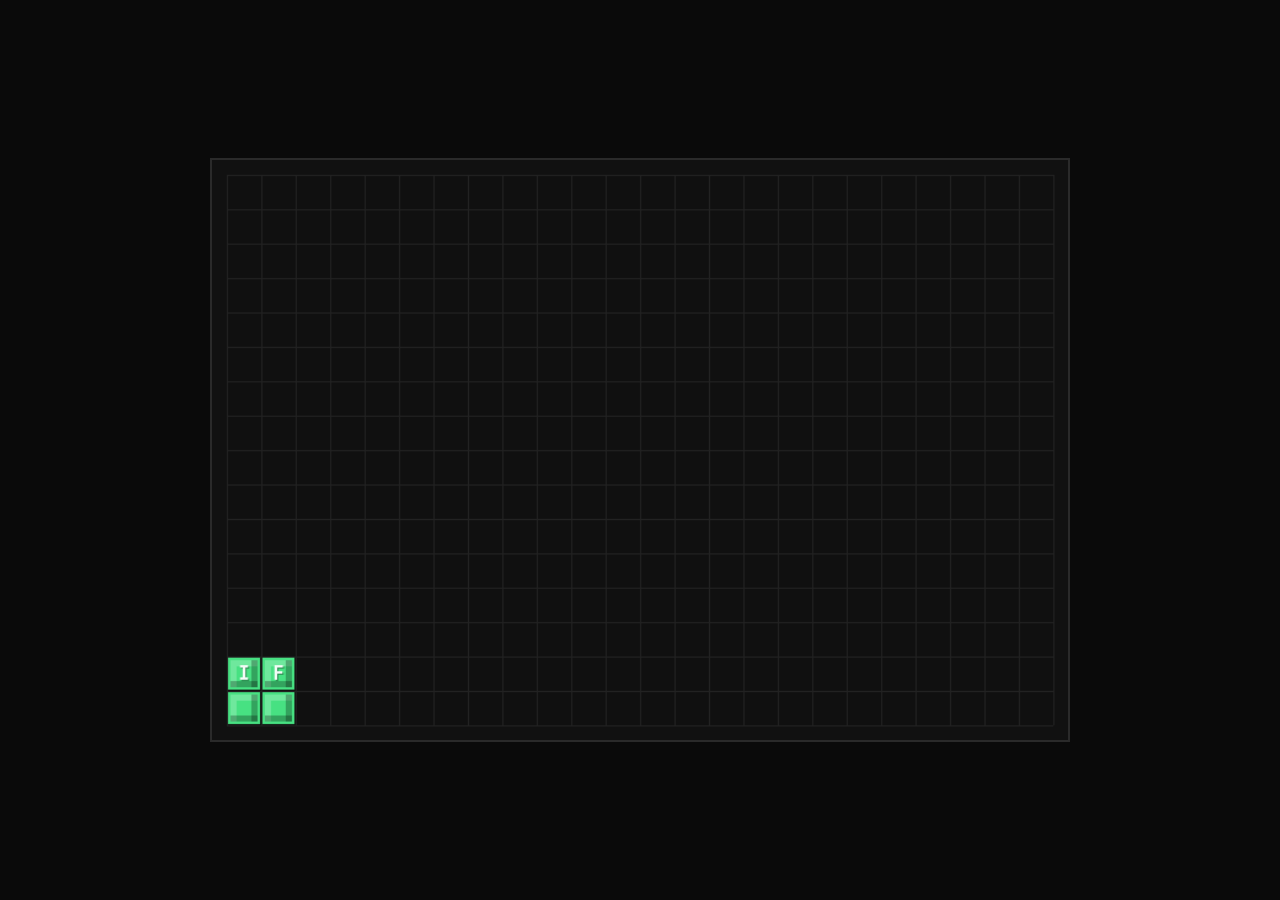
<file: index.html>
<html lang="en">
<head>
  <meta charset="UTF-8" />
  <meta name="viewport" content="width=device-width, initial-scale=1.0" />
  <title>Tetris Haiku</title>
  <style>
    * { box-sizing: border-box; }
    :root { color-scheme: dark; }
    html, body {
      margin: 0;
      width: 100%;
      min-height: 100%;
      background: #0a0a0a;
    }
    body {
      display: grid;
      place-items: center;
      padding: 20px;
      font-family: system-ui, sans-serif;
    }
    canvas {
      display: block;
      width: min(96vw, 860px);
      height: auto;
      background: #111;
      border: 2px solid #2a2a2a;
    }
  </style>
</head>
<body>
  <canvas id="board" aria-label="Tetris Haiku Animation"></canvas>

  <script>
    const COLS = 24;
    const ROWS = 20;
    const HIDDEN_ROWS = 4;
    const VISIBLE_ROWS = ROWS - HIDDEN_ROWS;
    const CELL = 28;
    const PAD = 12;

    const MESSAGE_ROWS = [
      "   SOMETIMES I WONDER   ",
      "IF I'M LIVING CORRECTLY ",
      "   SURELY OTHERS TOO    "
    ];

    const SEQUENCE_TEMPLATE = [
      {"shape":"O","x":0,"targetY":18,"cells":[[0,0],[0,1],[1,0],[1,1]],"stage":"clear2"},
      {"shape":"I","x":3,"targetY":19,"cells":[[0,0],[1,0],[2,0],[3,0]],"stage":"clear2"},
      {"shape":"J","x":5,"targetY":18,"cells":[[0,0],[1,0],[2,0],[2,1]],"stage":"clear2"},
      {"shape":"L","x":2,"targetY":18,"cells":[[0,0],[0,1],[1,0],[2,0]],"stage":"clear2"},
      {"shape":"O","x":8,"targetY":18,"cells":[[0,0],[0,1],[1,0],[1,1]],"stage":"clear2"},
      {"shape":"J","x":12,"targetY":18,"cells":[[0,0],[0,1],[1,1],[2,1]],"stage":"clear2"},
      {"shape":"O","x":10,"targetY":18,"cells":[[0,0],[0,1],[1,0],[1,1]],"stage":"clear2"},
      {"shape":"J","x":13,"targetY":18,"cells":[[0,0],[1,0],[2,0],[2,1]],"stage":"clear2"},
      {"shape":"I","x":17,"targetY":19,"cells":[[0,0],[1,0],[2,0],[3,0]],"stage":"clear2"},
      {"shape":"L","x":16,"targetY":18,"cells":[[0,0],[0,1],[1,0],[2,0]],"stage":"clear2"},
      {"shape":"J","x":19,"targetY":18,"cells":[[0,0],[1,0],[2,0],[2,1]],"stage":"clear2"},
      {"shape":"O","x":22,"targetY":18,"cells":[[0,0],[0,1],[1,0],[1,1]],"stage":"clear2","clearRowsCount":2},

      {"shape":"T","x":1,"targetY":18,"cells":[[0,1],[1,0],[1,1],[2,1]],"stage":"clear4"},
      {"shape":"I","x":0,"targetY":16,"cells":[[0,0],[0,1],[0,2],[0,3]],"stage":"clear4"},
      {"shape":"T","x":2,"targetY":16,"cells":[[0,1],[1,0],[1,1],[1,2]],"stage":"clear4"},
      {"shape":"J","x":1,"targetY":16,"cells":[[0,0],[0,1],[0,2],[1,0]],"stage":"clear4"},
      {"shape":"I","x":4,"targetY":16,"cells":[[0,0],[0,1],[0,2],[0,3]],"stage":"clear4"},
      {"shape":"L","x":5,"targetY":18,"cells":[[0,1],[1,1],[2,0],[2,1]],"stage":"clear4"},
      {"shape":"O","x":5,"targetY":17,"cells":[[0,0],[0,1],[1,0],[1,1]],"stage":"clear4"},
      {"shape":"J","x":5,"targetY":16,"cells":[[0,0],[1,0],[2,0],[2,1]],"stage":"clear4"},
      {"shape":"T","x":9,"targetY":18,"cells":[[0,1],[1,0],[1,1],[2,1]],"stage":"clear4"},
      {"shape":"I","x":8,"targetY":16,"cells":[[0,0],[0,1],[0,2],[0,3]],"stage":"clear4"},
      {"shape":"T","x":9,"targetY":16,"cells":[[0,0],[0,1],[0,2],[1,1]],"stage":"clear4"},
      {"shape":"L","x":10,"targetY":16,"cells":[[0,0],[1,0],[1,1],[1,2]],"stage":"clear4"},
      {"shape":"J","x":12,"targetY":18,"cells":[[0,0],[0,1],[1,1],[2,1]],"stage":"clear4"},
      {"shape":"I","x":15,"targetY":16,"cells":[[0,0],[0,1],[0,2],[0,3]],"stage":"clear4"},
      {"shape":"J","x":13,"targetY":16,"cells":[[0,2],[1,0],[1,1],[1,2]],"stage":"clear4"},
      {"shape":"O","x":12,"targetY":16,"cells":[[0,0],[0,1],[1,0],[1,1]],"stage":"clear4"},
      {"shape":"L","x":17,"targetY":17,"cells":[[0,0],[0,1],[0,2],[1,2]],"stage":"clear4"},
      {"shape":"T","x":18,"targetY":17,"cells":[[0,1],[1,0],[1,1],[1,2]],"stage":"clear4"},
      {"shape":"I","x":16,"targetY":16,"cells":[[0,0],[0,1],[0,2],[0,3]],"stage":"clear4"},
      {"shape":"T","x":17,"targetY":16,"cells":[[0,0],[1,0],[1,1],[2,0]],"stage":"clear4"},
      {"shape":"J","x":21,"targetY":18,"cells":[[0,0],[0,1],[1,1],[2,1]],"stage":"clear4"},
      {"shape":"S","x":21,"targetY":16,"cells":[[0,0],[0,1],[1,1],[1,2]],"stage":"clear4"},
      {"shape":"L","x":22,"targetY":16,"cells":[[0,0],[1,0],[1,1],[1,2]],"stage":"clear4"},
      {"shape":"I","x":20,"targetY":16,"cells":[[0,0],[0,1],[0,2],[0,3]],"stage":"clear4","clearRowsCount":4},

      {"shape":"J","x":0,"targetY":18,"cells":[[0,0],[0,1],[1,1],[2,1]],"stage":"message"},
      {"shape":"Z","x":0,"targetY":17,"cells":[[0,0],[1,0],[1,1],[2,1]],"stage":"message"},
      {"shape":"L","x":2,"targetY":17,"cells":[[0,0],[1,0],[1,1],[1,2]],"stage":"message"},
      {"shape":"J","x":6,"targetY":17,"cells":[[0,2],[1,0],[1,1],[1,2]],"stage":"message"},
      {"shape":"O","x":4,"targetY":18,"cells":[[0,0],[0,1],[1,0],[1,1]],"stage":"message"},
      {"shape":"J","x":4,"targetY":17,"cells":[[0,0],[1,0],[2,0],[2,1]],"stage":"message"},
      {"shape":"L","x":8,"targetY":18,"cells":[[0,1],[1,1],[2,0],[2,1]],"stage":"message"},
      {"shape":"O","x":8,"targetY":17,"cells":[[0,0],[0,1],[1,0],[1,1]],"stage":"message"},
      {"shape":"L","x":10,"targetY":17,"cells":[[0,0],[1,0],[1,1],[1,2]],"stage":"message"},
      {"shape":"J","x":14,"targetY":17,"cells":[[0,2],[1,0],[1,1],[1,2]],"stage":"message"},
      {"shape":"Z","x":13,"targetY":17,"cells":[[0,1],[0,2],[1,0],[1,1]],"stage":"message"},
      {"shape":"J","x":12,"targetY":17,"cells":[[0,0],[0,1],[0,2],[1,0]],"stage":"message"},
      {"shape":"L","x":16,"targetY":17,"cells":[[0,0],[0,1],[0,2],[1,2]],"stage":"message"},
      {"shape":"J","x":18,"targetY":17,"cells":[[0,2],[1,0],[1,1],[1,2]],"stage":"message"},
      {"shape":"O","x":17,"targetY":17,"cells":[[0,0],[0,1],[1,0],[1,1]],"stage":"message"},
      {"shape":"J","x":22,"targetY":17,"cells":[[0,2],[1,0],[1,1],[1,2]],"stage":"message"},
      {"shape":"O","x":20,"targetY":18,"cells":[[0,0],[0,1],[1,0],[1,1]],"stage":"message"},
      {"shape":"J","x":20,"targetY":17,"cells":[[0,0],[1,0],[2,0],[2,1]],"stage":"message"}
    ];

    const canvas = document.getElementById('board');
    const ctx = canvas.getContext('2d');

    canvas.width = COLS * CELL + PAD * 2;
    canvas.height = VISIBLE_ROWS * CELL + PAD * 2;

    let board = [];
    let sequence = [];
    let activePiece = null;
    let nextIndex = 0;
    let running = false;
    let rafId = 0;
    let clearingRows = [];
    let flashOn = false;

    function makeEmptyBoard() {
      return Array.from({ length: ROWS }, () => Array(COLS).fill(null));
    }

    function randomInt(max) {
      return Math.floor(Math.random() * max);
    }

    function makePalette() {
      const start = randomInt(360);
      return Array.from({ length: 5 }, (_, i) => {
        const hue = (start + i * 67 + randomInt(10)) % 360;
        const sat = 70 + randomInt(14);
        const light = 53 + randomInt(10);
        return `hsl(${hue} ${sat}% ${light}%)`;
      });
    }

    function buildSequence() {
      const palette = makePalette();
      return SEQUENCE_TEMPLATE.map(piece => ({
        ...piece,
        cells: piece.cells.map(([x, y]) => [x, y]),
        color: palette[randomInt(palette.length)],
      }));
    }

    function canPlace(piece, x, y) {
      for (const [cx, cy] of piece.cells) {
        const gx = x + cx;
        const gy = y + cy;
        if (gx < 0 || gx >= COLS || gy >= ROWS) return false;
        if (gy >= 0 && board[gy][gx]) return false;
      }
      return true;
    }

    function findLandingY(piece) {
      const maxCy = Math.max(...piece.cells.map(([, cy]) => cy));
      let y = -maxCy - 2;
      while (canPlace(piece, piece.x, y + 1)) y += 1;
      return y;
    }

    function stampPiece(piece) {
      for (const [cx, cy] of piece.cells) {
        const gx = piece.x + cx;
        const gy = piece.targetY + cy;
        if (gy >= 0 && gy < ROWS) {
          board[gy][gx] = piece.color;
        }
      }
    }

    function fullRows() {
      const rows = [];
      for (let y = 0; y < ROWS; y++) {
        if (board[y].every(Boolean)) rows.push(y);
      }
      return rows;
    }

    function sleep(ms) {
      return new Promise(resolve => setTimeout(resolve, ms));
    }

    async function clearRows(rows) {
      clearingRows = [...rows];
      for (let i = 0; i < 6; i++) {
        flashOn = !flashOn;
        draw();
        await sleep(85);
      }
      flashOn = false;
      clearingRows = [];

      for (const row of [...rows].sort((a, b) => a - b)) {
        board.splice(row, 1);
        board.unshift(Array(COLS).fill(null));
      }

      draw();
    }

    function cellTopColor(color) {
      return `color-mix(in srgb, ${color} 78%, white 22%)`;
    }

    function drawCell(x, y, color, clearing = false) {
      const visibleY = y - HIDDEN_ROWS;
      if (visibleY < 0 || visibleY >= VISIBLE_ROWS) return;

      const px = PAD + x * CELL;
      const py = PAD + visibleY * CELL;

      ctx.fillStyle = clearing ? '#ffffff' : color;
      ctx.fillRect(px + 1, py + 1, CELL - 2, CELL - 2);

      ctx.fillStyle = clearing ? 'rgba(255,255,255,0.96)' : cellTopColor(color);
      ctx.fillRect(px + 3, py + 3, CELL - 6, 5);
      ctx.fillRect(px + 3, py + 3, 5, CELL - 6);

      ctx.fillStyle = clearing ? 'rgba(190,190,190,0.95)' : 'rgba(0,0,0,0.28)';
      ctx.fillRect(px + CELL - 8, py + 3, 5, CELL - 6);
      ctx.fillRect(px + 3, py + CELL - 8, CELL - 6, 5);
    }

    function drawGrid() {
      ctx.clearRect(0, 0, canvas.width, canvas.height);

      ctx.fillStyle = '#101010';
      ctx.fillRect(PAD, PAD, COLS * CELL, VISIBLE_ROWS * CELL);

      ctx.strokeStyle = '#222';
      ctx.lineWidth = 1;

      for (let x = 0; x <= COLS; x++) {
        const px = PAD + x * CELL + 0.5;
        ctx.beginPath();
        ctx.moveTo(px, PAD);
        ctx.lineTo(px, PAD + VISIBLE_ROWS * CELL);
        ctx.stroke();
      }

      for (let y = 0; y <= VISIBLE_ROWS; y++) {
        const py = PAD + y * CELL + 0.5;
        ctx.beginPath();
        ctx.moveTo(PAD, py);
        ctx.lineTo(PAD + COLS * CELL, py);
        ctx.stroke();
      }
    }

    function drawMessageLetters() {
      const firstRow = ROWS - MESSAGE_ROWS.length;
      ctx.save();
      ctx.font = `bold ${Math.floor(CELL * 0.54)}px ui-monospace, SFMono-Regular, Menlo, Consolas, monospace`;
      ctx.textAlign = 'center';
      ctx.textBaseline = 'middle';

      for (let rowOffset = 0; rowOffset < MESSAGE_ROWS.length; rowOffset++) {
        const y = firstRow + rowOffset;
        const text = MESSAGE_ROWS[rowOffset];
        for (let x = 0; x < COLS; x++) {
          if (!board[y][x]) continue;
          const ch = text[x] || ' ';
          if (ch === ' ') continue;

          const visibleY = y - HIDDEN_ROWS;
          if (visibleY < 0 || visibleY >= VISIBLE_ROWS) continue;

          const px = PAD + x * CELL + CELL / 2;
          const py = PAD + visibleY * CELL + CELL / 2 + 1;

          ctx.fillStyle = 'rgba(0,0,0,0.35)';
          ctx.fillText(ch.toUpperCase(), px + 1, py + 1);

          ctx.fillStyle = 'rgba(255,255,255,0.94)';
          ctx.fillText(ch.toUpperCase(), px, py);
        }
      }
      ctx.restore();
    }

    function draw() {
      drawGrid();

      for (let y = 0; y < ROWS; y++) {
        for (let x = 0; x < COLS; x++) {
          const color = board[y][x];
          if (!color) continue;
          const clearing = flashOn && clearingRows.includes(y);
          drawCell(x, y, color, clearing);
        }
      }

      if (activePiece) {
        for (const [cx, cy] of activePiece.cells) {
          const gy = activePiece.yFloat + cy;
          if (gy < 0) continue;
          drawCell(activePiece.x + cx, gy, activePiece.color, false);
        }
      }

      drawMessageLetters();
    }

    function ease(t) {
      return t < 0.5
        ? 4 * t * t * t
        : 1 - Math.pow(-2 * t + 2, 3) / 2;
    }

    function spawnNext(now) {
      if (nextIndex >= sequence.length) {
        activePiece = null;
        running = false;
        draw();
        return;
      }

      const piece = sequence[nextIndex++];
      const landingY = findLandingY(piece);
      const maxCy = Math.max(...piece.cells.map(([, cy]) => cy));
      const startY = -maxCy - 2;

      activePiece = {
        ...piece,
        targetY: landingY,
        startY,
        yFloat: startY,
        startTime: now,
        duration: Math.max(300, 190 + (landingY - startY) * 42),
      };
    }

    async function lockActivePiece() {
      const piece = activePiece;
      if (!piece) return;

      activePiece = null;
      stampPiece(piece);
      draw();

      if (piece.clearRowsCount) {
        await sleep(120);
        const rows = fullRows();
        if (rows.length) {
          await clearRows(rows);
        }
      }

      if (nextIndex >= sequence.length) {
        running = false;
        draw();
        return;
      }

      await sleep(90);
      if (running) {
        rafId = requestAnimationFrame(animate);
      }
    }

    function animate(now) {
      if (!running) {
        draw();
        return;
      }

      if (!activePiece) {
        spawnNext(now);
      }

      if (activePiece) {
        const t = Math.min(1, (now - activePiece.startTime) / activePiece.duration);
        const v = ease(t);
        activePiece.yFloat = activePiece.startY + (activePiece.targetY - activePiece.startY) * v;
      }

      draw();

      if (activePiece && activePiece.yFloat >= activePiece.targetY - 0.001) {
        lockActivePiece();
        return;
      }

      rafId = requestAnimationFrame(animate);
    }

    function verifyNoConsecutiveRepeats() {
      for (let i = 1; i < sequence.length; i++) {
        if (sequence[i].shape === sequence[i - 1].shape) {
          throw new Error('Sequence has consecutive repeated shapes.');
        }
      }
    }

    function start() {
      cancelAnimationFrame(rafId);
      board = makeEmptyBoard();
      sequence = buildSequence();
      verifyNoConsecutiveRepeats();
      nextIndex = 0;
      activePiece = null;
      clearingRows = [];
      flashOn = false;
      running = true;
      draw();
      rafId = requestAnimationFrame(animate);
    }

    start();
  </script>
</body>
</html>
</file>
